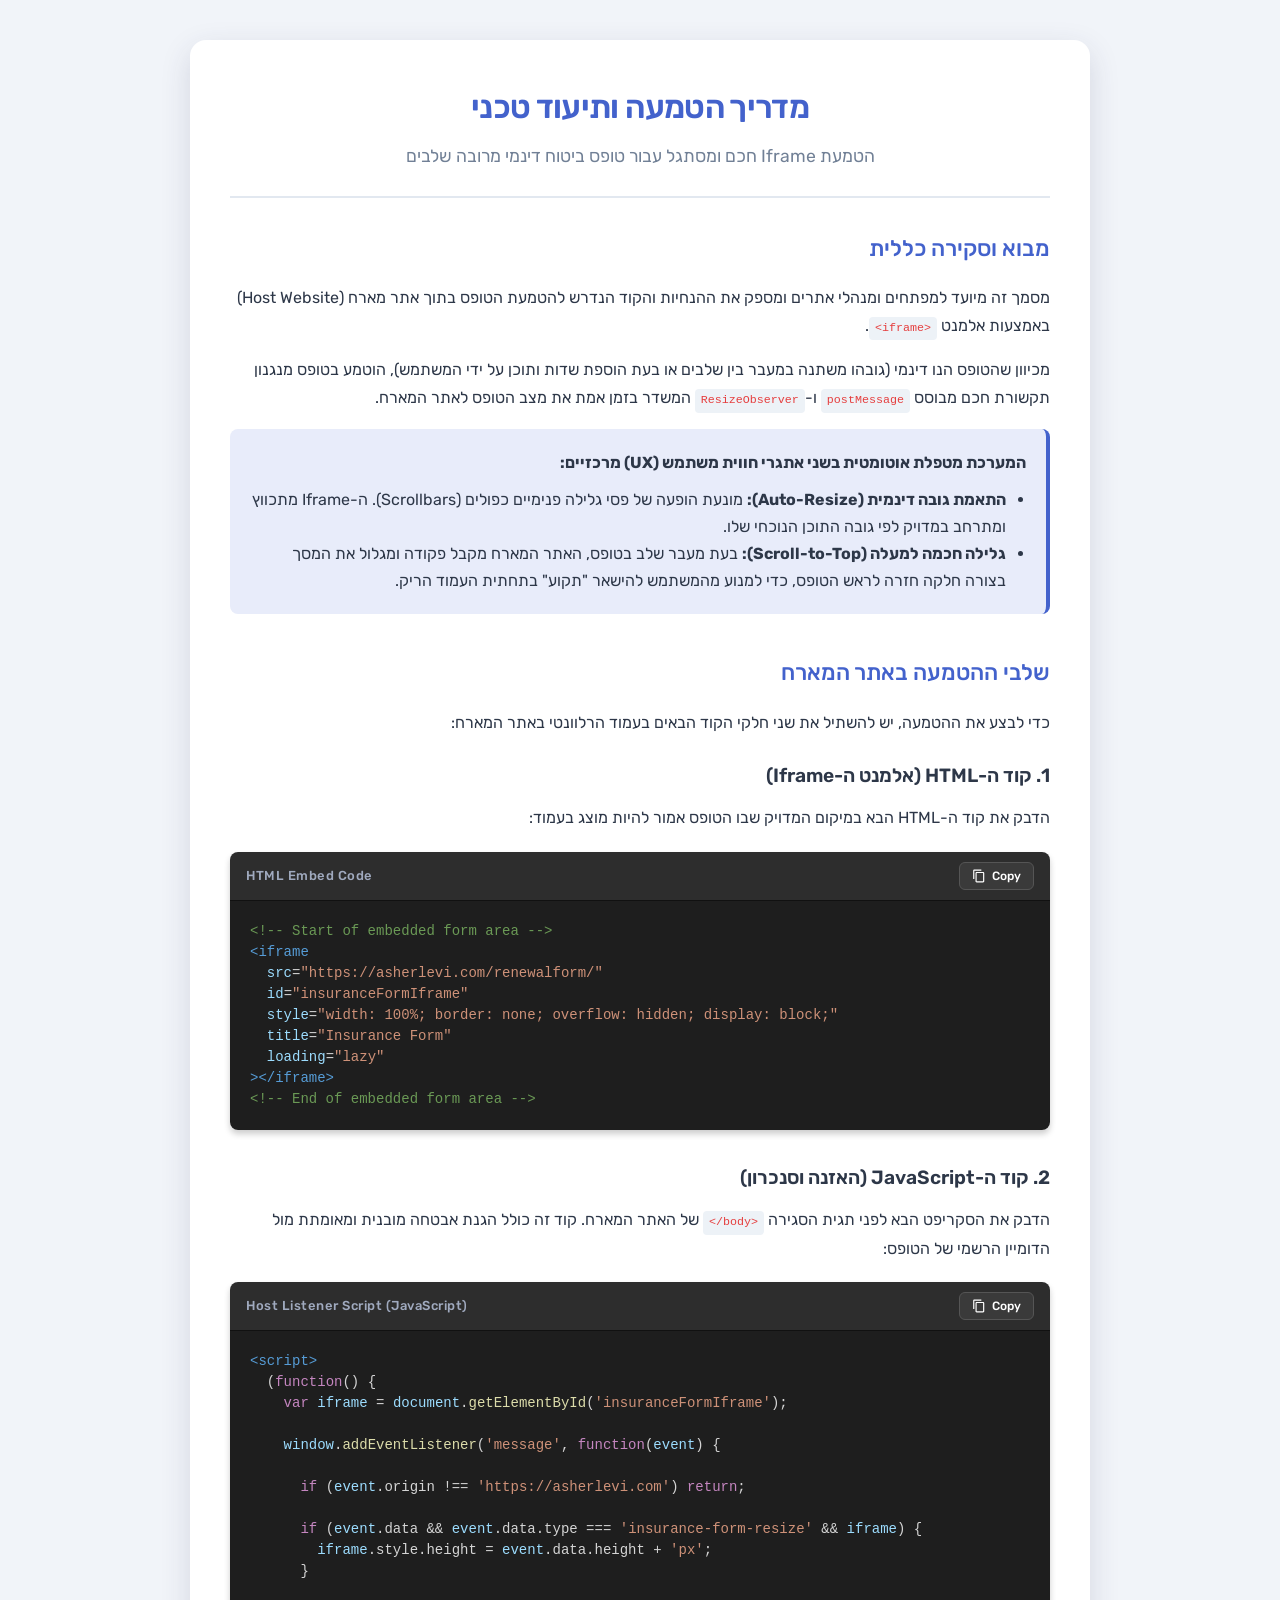
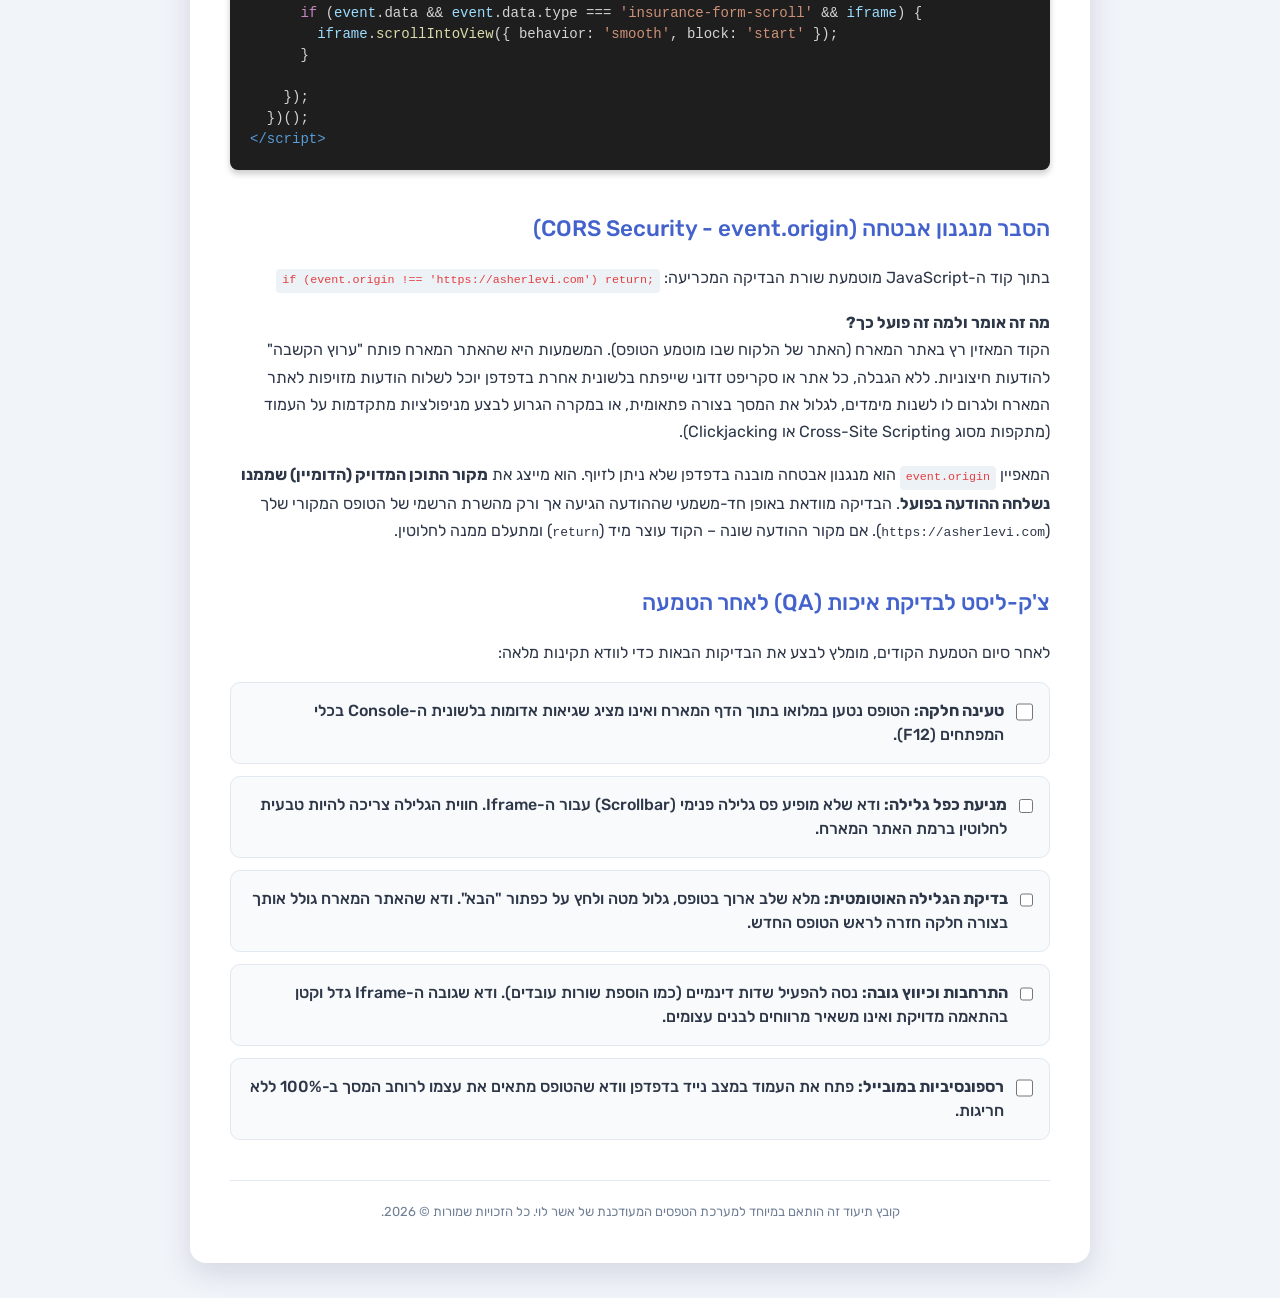
<file: iframe_integration_documentation.html>
<!DOCTYPE html>
<html lang="he" dir="rtl">
<head>
    <meta charset="UTF-8">
    <meta name="viewport" content="width=device-width, initial-scale=1.0">
    <title>מדריך הטמעה ותיעוד: Iframe חכם - אשר לוי</title>
    <!-- ייבוא פונט Rubik תואם לעיצוב הטופס -->
    <link href="https://fonts.googleapis.com/css2?family=Rubik:wght@400;500;600;700&display=swap" rel="stylesheet">
    <style>
        :root {
            /* צבעים מבוססים על ה-style.css של אשר לוי */
            --primary-color: #4362cc; 
            --primary-light: #e8ecfa;
            --accent-color: #d03499; 
            --accent-hover: #b92d88;
            --text-main: #2d3748;
            --text-muted: #718096;
            --bg-page: #f1f4f9; 
            --bg-card: #ffffff;
            --border-color: #e2e8f0;
            
            /* Dark Mode עבור קוד */
            --code-bg: #1e1e1e;
            --code-text: #d4d4d4;
            --code-header: #2d2d2d;
            --success-color: #48bb78;
        }

        * {
            box-sizing: border-box;
            margin: 0;
            padding: 0;
        }

        body {
            font-family: 'Rubik', sans-serif;
            background-color: var(--bg-page);
            color: var(--text-main);
            line-height: 1.7;
            padding: 40px 20px;
        }

        .container {
            max-width: 900px;
            margin: 0 auto;
            background-color: var(--bg-card);
            padding: 40px;
            border-radius: 16px;
            box-shadow: 0 10px 30px rgba(49, 44, 88, 0.15);
        }

        header {
            border-bottom: 2px solid var(--border-color);
            padding-bottom: 24px;
            margin-bottom: 32px;
            text-align: center;
        }

        h1 {
            color: var(--primary-color);
            font-size: 2em;
            font-weight: 600;
            margin-bottom: 8px;
            letter-spacing: -0.02em;
        }

        .subtitle {
            color: var(--text-muted);
            font-size: 1.1em;
        }

        section {
            margin-bottom: 40px;
        }

        h2 {
            color: var(--primary-color);
            font-size: 1.4em;
            font-weight: 500;
            margin-bottom: 16px;
            display: flex;
            align-items: center;
            gap: 8px;
        }

        h3 {
            color: var(--text-main);
            font-size: 1.2em;
            font-weight: 600;
            margin-bottom: 12px;
            margin-top: 24px;
        }

        p {
            margin-bottom: 16px;
        }

        .highlight-box {
            background-color: var(--primary-light);
            border-right: 4px solid var(--primary-color);
            padding: 20px;
            border-radius: 8px;
            margin-bottom: 24px;
        }

        .highlight-box p:last-child {
            margin-bottom: 0;
        }

        /* --- Code Block Dark Mode --- */
        .code-container {
            margin: 20px 0;
            position: relative;
            border-radius: 8px;
            overflow: hidden;
            box-shadow: 0 4px 6px rgba(0, 0, 0, 0.2);
            direction: ltr;
            text-align: left;
        }

        .code-header {
            background-color: var(--code-header);
            color: #a0aabf;
            padding: 10px 16px;
            font-size: 13px;
            display: flex;
            justify-content: space-between;
            align-items: center;
            font-family: 'Rubik', sans-serif;
            border-bottom: 1px solid #111;
        }

        .code-title {
            font-weight: 500;
            letter-spacing: 0.5px;
        }

        .copy-btn {
            background: #3a3a3a;
            color: white;
            border: 1px solid #555;
            padding: 6px 12px;
            border-radius: 6px;
            font-size: 12px;
            cursor: pointer;
            transition: all 0.2s ease;
            display: flex;
            align-items: center;
            gap: 6px;
            font-family: 'Rubik', sans-serif;
            font-weight: 500;
        }

        .copy-btn:hover {
            background: #505050;
        }

        .copy-btn.copied {
            background: var(--success-color);
            border-color: var(--success-color);
            color: white;
        }
        
        .copy-btn svg {
            width: 14px;
            height: 14px;
            fill: currentColor;
        }

        pre {
            background-color: var(--code-bg);
            color: var(--code-text);
            padding: 20px;
            overflow-x: auto;
            font-family: "Consolas", "Monaco", monospace;
            font-size: 14px;
            line-height: 1.5;
            margin: 0;
        }
        
        /* VSCode-like syntax highlighting */
        .c-comment { color: #6a9955; }
        .c-tag { color: #569cd6; }
        .c-attr { color: #9cdcfe; }
        .c-string { color: #ce9178; }
        .c-kw { color: #c586c0; }
        .c-func { color: #dcdcaa; }
        .c-var { color: #9cdcfe; }

        /* --- Checklists --- */
        .qa-checklist {
            list-style: none;
            padding-right: 0;
        }

        .qa-checklist li {
            display: flex;
            align-items: flex-start;
            gap: 12px;
            margin-bottom: 12px;
            padding: 16px;
            background-color: #f8fafc;
            border-radius: 10px;
            border: 1px solid var(--border-color);
            transition: border-color 0.3s ease;
        }

        .qa-checklist li:hover {
            border-color: var(--primary-color);
        }

        .qa-checklist input[type="checkbox"] {
            margin-top: 4px;
            width: 18px;
            height: 18px;
            accent-color: var(--accent-color);
            cursor: pointer;
        }

        label {
            cursor: pointer;
            line-height: 1.5;
            font-weight: 500;
        }

        .footer-text {
            margin-top: 40px;
            padding-top: 20px;
            border-top: 1px solid var(--border-color);
            text-align: center;
            font-size: 13px;
            color: var(--text-muted);
        }
        
        code.inline-code {
            background-color: #edf2f7;
            color: #e53e3e;
            padding: 2px 6px;
            border-radius: 4px;
            font-family: monospace;
            font-size: 0.9em;
            direction: ltr;
            display: inline-block;
        }
    </style>
</head>
<body>

<div class="container">
    <header>
        <h1>מדריך הטמעה ותיעוד טכני</h1>
        <div class="subtitle">הטמעת Iframe חכם ומסתגל עבור טופס ביטוח דינמי מרובה שלבים</div>
    </header>

    <section>
        <h2>מבוא וסקירה כללית</h2>
        <p>מסמך זה מיועד למפתחים ומנהלי אתרים ומספק את ההנחיות והקוד הנדרש להטמעת הטופס בתוך אתר מארח (Host Website) באמצעות אלמנט <code class="inline-code">&lt;iframe&gt;</code>.</p>
        <p>מכיוון שהטופס הנו דינמי (גובהו משתנה במעבר בין שלבים או בעת הוספת שדות ותוכן על ידי המשתמש), הוטמע בטופס מנגנון תקשורת חכם מבוסס <code class="inline-code">postMessage</code> ו-<code class="inline-code">ResizeObserver</code> המשדר בזמן אמת את מצב הטופס לאתר המארח.</p>
        
        <div class="highlight-box">
            <strong>המערכת מטפלת אוטומטית בשני אתגרי חווית משתמש (UX) מרכזיים:</strong>
            <ul style="margin-top: 10px; margin-bottom: 0; padding-right: 20px;">
                <li><strong>התאמת גובה דינמית (Auto-Resize):</strong> מונעת הופעה של פסי גלילה פנימיים כפולים (Scrollbars). ה-Iframe מתכווץ ומתרחב במדויק לפי גובה התוכן הנוכחי שלו.</li>
                <li><strong>גלילה חכמה למעלה (Scroll-to-Top):</strong> בעת מעבר שלב בטופס, האתר המארח מקבל פקודה ומגלול את המסך בצורה חלקה חזרה לראש הטופס, כדי למנוע מהמשתמש להישאר "תקוע" בתחתית העמוד הריק.</li>
            </ul>
        </div>
    </section>

    <section>
        <h2>שלבי ההטמעה באתר המארח</h2>
        <p>כדי לבצע את ההטמעה, יש להשתיל את שני חלקי הקוד הבאים בעמוד הרלוונטי באתר המארח:</p>

        <h3>1. קוד ה-HTML (אלמנט ה-Iframe)</h3>
        <p>הדבק את קוד ה-HTML הבא במיקום המדויק שבו הטופס אמור להיות מוצג בעמוד:</p>
        
        <div class="code-container">
            <div class="code-header">
                <span class="code-title">HTML Embed Code</span>
                <button class="copy-btn" onclick="copyCode('html-code', this)">
                    <svg viewBox="0 0 24 24"><path d="M16 1H4c-1.1 0-2 .9-2 2v14h2V3h12V1zm3 4H8c-1.1 0-2 .9-2 2v14c0 1.1.9 2 2 2h11c1.1 0 2-.9 2-2V7c0-1.1-.9-2-2-2zm0 16H8V7h11v14z"/></svg>
                    Copy
                </button>
            </div>
<pre id="html-code"><code><span class="c-comment">&lt;!-- Start of embedded form area --&gt;</span>
<span class="c-tag">&lt;iframe</span>
  <span class="c-attr">src</span>=<span class="c-string">"https://asherlevi.com/renewalform/"</span> 
  <span class="c-attr">id</span>=<span class="c-string">"insuranceFormIframe"</span>
  <span class="c-attr">style</span>=<span class="c-string">"width: 100%; border: none; overflow: hidden; display: block;"</span>
  <span class="c-attr">title</span>=<span class="c-string">"Insurance Form"</span>
  <span class="c-attr">loading</span>=<span class="c-string">"lazy"</span>
<span class="c-tag">&gt;&lt;/iframe&gt;</span>
<span class="c-comment">&lt;!-- End of embedded form area --&gt;</span></code></pre>
        </div>

        <h3 style="margin-top: 32px;">2. קוד ה-JavaScript (האזנה וסנכרון)</h3>
        <p>הדבק את הסקריפט הבא לפני תגית הסגירה <code class="inline-code">&lt;/body&gt;</code> של האתר המארח. קוד זה כולל הגנת אבטחה מובנית ומאומתת מול הדומיין הרשמי של הטופס:</p>

        <div class="code-container">
            <div class="code-header">
                <span class="code-title">Host Listener Script (JavaScript)</span>
                <button class="copy-btn" onclick="copyCode('js-code', this)">
                    <svg viewBox="0 0 24 24"><path d="M16 1H4c-1.1 0-2 .9-2 2v14h2V3h12V1zm3 4H8c-1.1 0-2 .9-2 2v14c0 1.1.9 2 2 2h11c1.1 0 2-.9 2-2V7c0-1.1-.9-2-2-2zm0 16H8V7h11v14z"/></svg>
                    Copy
                </button>
            </div>
<pre id="js-code"><code><span class="c-tag">&lt;script&gt;</span>
  (<span class="c-kw">function</span>() {
    <span class="c-kw">var</span> <span class="c-var">iframe</span> = <span class="c-var">document</span>.<span class="c-func">getElementById</span>(<span class="c-string">'insuranceFormIframe'</span>);
    
    <span class="c-var">window</span>.<span class="c-func">addEventListener</span>(<span class="c-string">'message'</span>, <span class="c-kw">function</span>(<span class="c-var">event</span>) {
      
      <span class="c-kw">if</span> (<span class="c-var">event</span>.origin !== <span class="c-string">'https://asherlevi.com'</span>) <span class="c-kw">return</span>;

      <span class="c-kw">if</span> (<span class="c-var">event</span>.data && <span class="c-var">event</span>.data.type === <span class="c-string">'insurance-form-resize'</span> && <span class="c-var">iframe</span>) {
        <span class="c-var">iframe</span>.style.height = <span class="c-var">event</span>.data.height + <span class="c-string">'px'</span>;
      }

      <span class="c-kw">if</span> (<span class="c-var">event</span>.data && <span class="c-var">event</span>.data.type === <span class="c-string">'insurance-form-scroll'</span> && <span class="c-var">iframe</span>) {
        <span class="c-var">iframe</span>.<span class="c-func">scrollIntoView</span>({ behavior: <span class="c-string">'smooth'</span>, block: <span class="c-string">'start'</span> });
      }
      
    });
  })();
<span class="c-tag">&lt;/script&gt;</span></code></pre>
        </div>
    </section>

    <section>
        <h2>הסבר מנגנון אבטחה (CORS Security - event.origin)</h2>
        <p>בתוך קוד ה-JavaScript מוטמעת שורת הבדיקה המכריעה: <code class="inline-code">if (event.origin !== 'https://asherlevi.com') return;</code></p>
        <p><strong>מה זה אומר ולמה זה פועל כך?</strong><br>
        הקוד המאזין רץ באתר המארח (האתר של הלקוח שבו מוטמע הטופס). המשמעות היא שהאתר המארח פותח "ערוץ הקשבה" להודעות חיצוניות. ללא הגבלה, כל אתר או סקריפט זדוני שייפתח בלשונית אחרת בדפדפן יוכל לשלוח הודעות מזויפות לאתר המארח ולגרום לו לשנות מימדים, לגלול את המסך בצורה פתאומית, או במקרה הגרוע לבצע מניפולציות מתקדמות על העמוד (מתקפות מסוג Cross-Site Scripting או Clickjacking).</p>
        <p>המאפיין <code class="inline-code">event.origin</code> הוא מנגנון אבטחה מובנה בדפדפן שלא ניתן לזיוף. הוא מייצג את <strong>מקור התוכן המדויק (הדומיין) שממנו נשלחה ההודעה בפועל</strong>. הבדיקה מוודאת באופן חד-משמעי שההודעה הגיעה אך ורק מהשרת הרשמי של הטופס המקורי שלך (<code>https://asherlevi.com</code>). אם מקור ההודעה שונה – הקוד עוצר מיד (<code>return</code>) ומתעלם ממנה לחלוטין.</p>
    </section>

    <section>
        <h2>צ'ק-ליסט לבדיקת איכות (QA) לאחר הטמעה</h2>
        <p>לאחר סיום הטמעת הקודים, מומלץ לבצע את הבדיקות הבאות כדי לוודא תקינות מלאה:</p>
        <ul class="qa-checklist">
            <li>
                <input type="checkbox" id="qa1">
                <label for="qa1"><strong>טעינה חלקה:</strong> הטופס נטען במלואו בתוך הדף המארח ואינו מציג שגיאות אדומות בלשונית ה-Console בכלי המפתחים (F12).</label>
            </li>
            <li>
                <input type="checkbox" id="qa2">
                <label for="qa2"><strong>מניעת כפל גלילה:</strong> ודא שלא מופיע פס גלילה פנימי (Scrollbar) עבור ה-Iframe. חווית הגלילה צריכה להיות טבעית לחלוטין ברמת האתר המארח.</label>
            </li>
            <li>
                <input type="checkbox" id="qa3">
                <label for="qa3"><strong>בדיקת הגלילה האוטומטית:</strong> מלא שלב ארוך בטופס, גלול מטה ולחץ על כפתור "הבא". ודא שהאתר המארח גולל אותך בצורה חלקה חזרה לראש הטופס החדש.</label>
            </li>
            <li>
                <input type="checkbox" id="qa4">
                <label for="qa4"><strong>התרחבות וכיווץ גובה:</strong> נסה להפעיל שדות דינמיים (כמו הוספת שורות עובדים). ודא שגובה ה-Iframe גדל וקטן בהתאמה מדויקת ואינו משאיר מרווחים לבנים עצומים.</label>
            </li>
            <li>
                <input type="checkbox" id="qa5">
                <label for="qa5"><strong>רספונסיביות במובייל:</strong> פתח את העמוד במצב נייד בדפדפן וודא שהטופס מתאים את עצמו לרוחב המסך ב-100% ללא חריגות.</label>
            </li>
        </ul>
    </section>

    <div class="footer-text">
        קובץ תיעוד זה הותאם במיוחד למערכת הטפסים המעודכנת של אשר לוי. כל הזכויות שמורות © 2026.
    </div>
</div>

<script>
    // פונקציה להעתקת קוד
    function copyCode(elementId, btnElement) {
        var preElement = document.getElementById(elementId);
        var codeText = preElement.innerText;
        
        navigator.clipboard.writeText(codeText).then(function() {
            var originalHTML = btnElement.innerHTML;
            btnElement.classList.add('copied');
            btnElement.innerHTML = '<svg viewBox="0 0 24 24"><path d="M9 16.2L4.8 12l-1.4 1.4L9 19 21 7l-1.4-1.4L9 16.2z"/></svg> Copied!';
            
            setTimeout(function() {
                btnElement.classList.remove('copied');
                btnElement.innerHTML = originalHTML;
            }, 2000);
        }).catch(function(err) {
            console.error('Failed to copy text: ', err);
        });
    }
</script>

</body>
</html>
</file>
